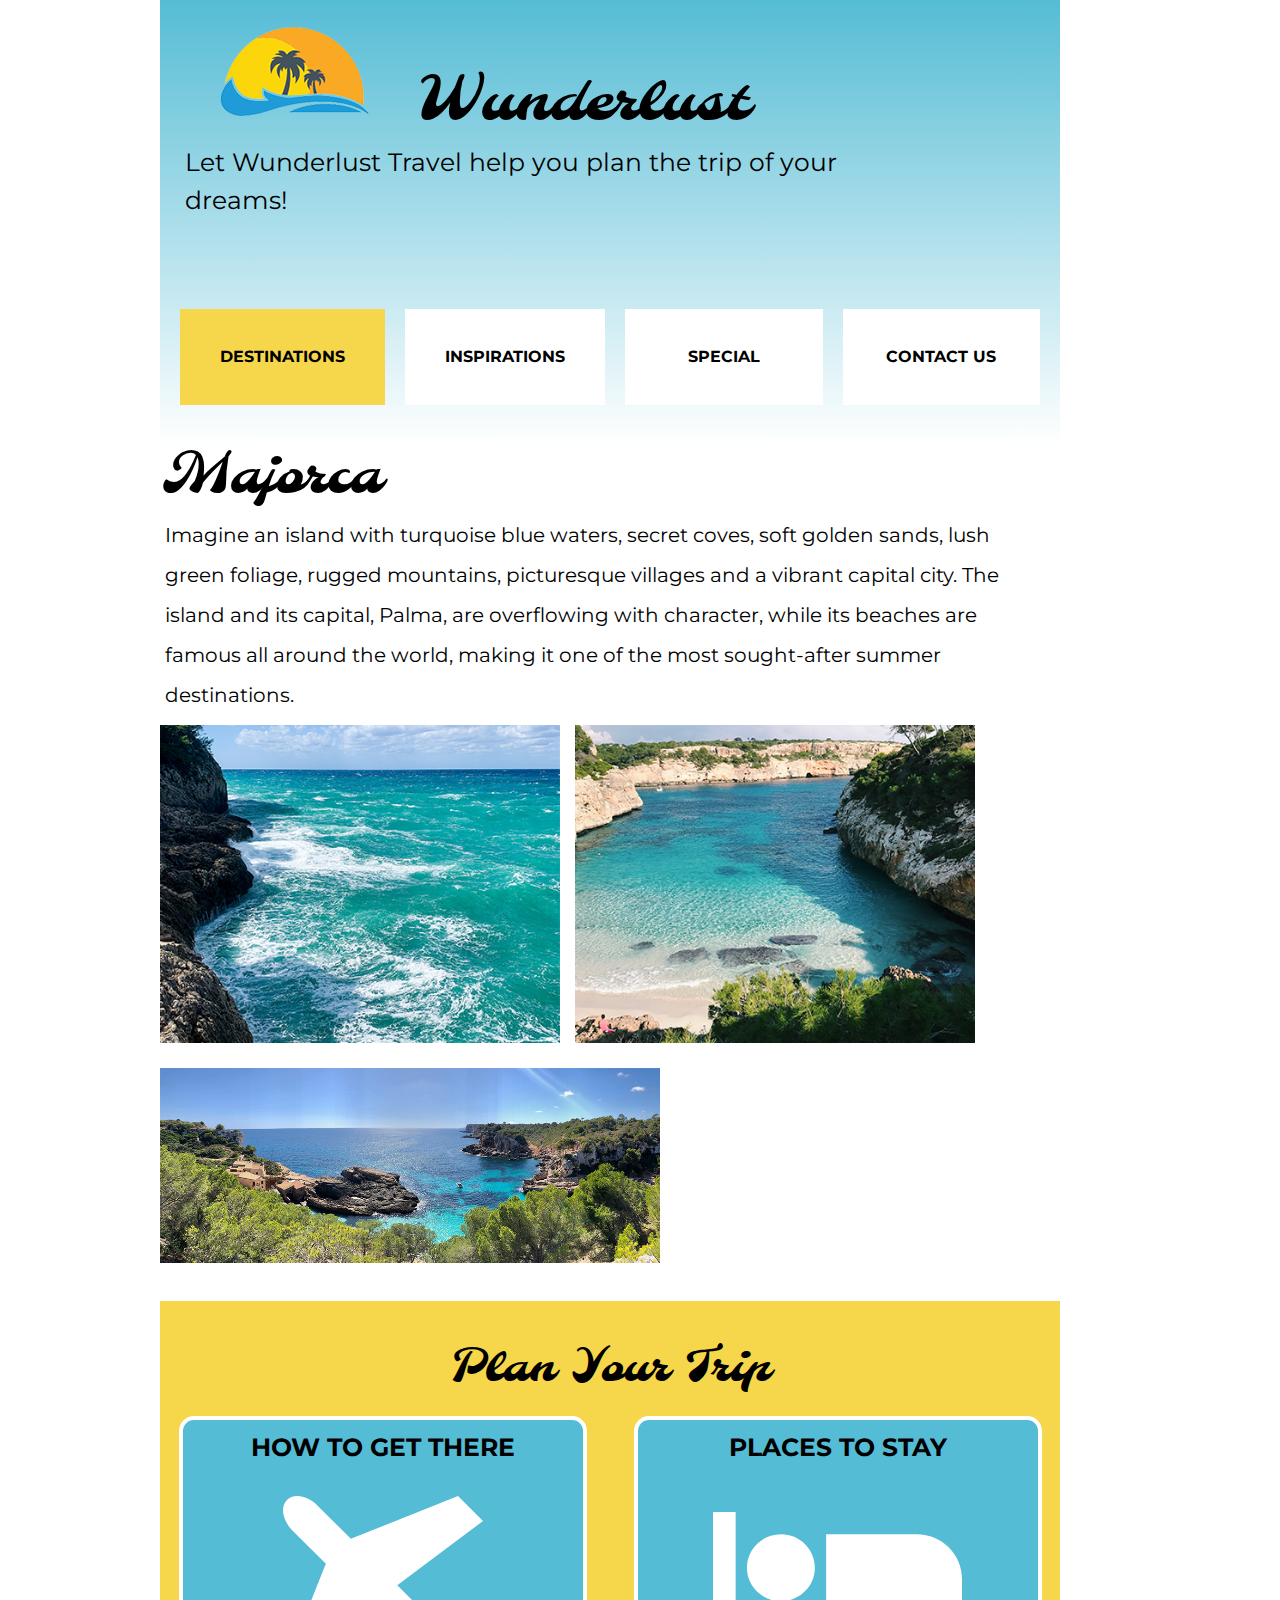
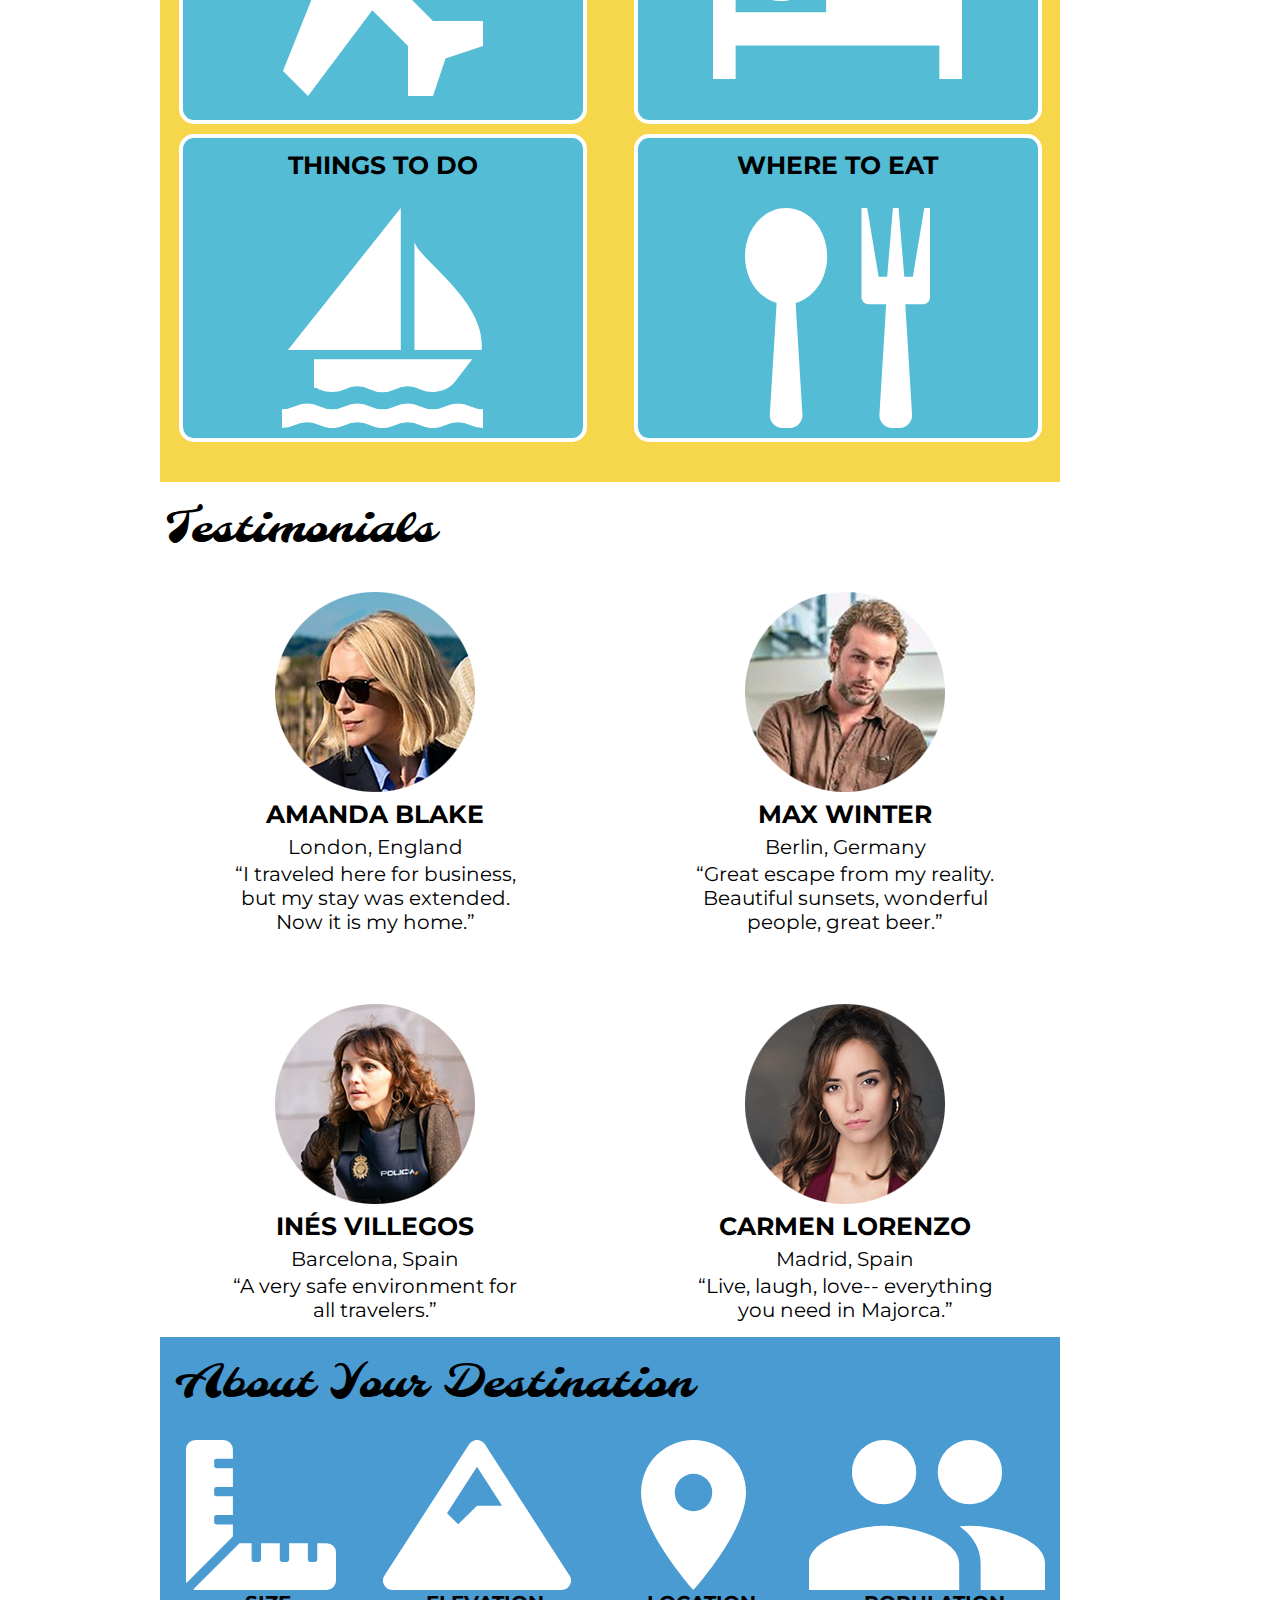
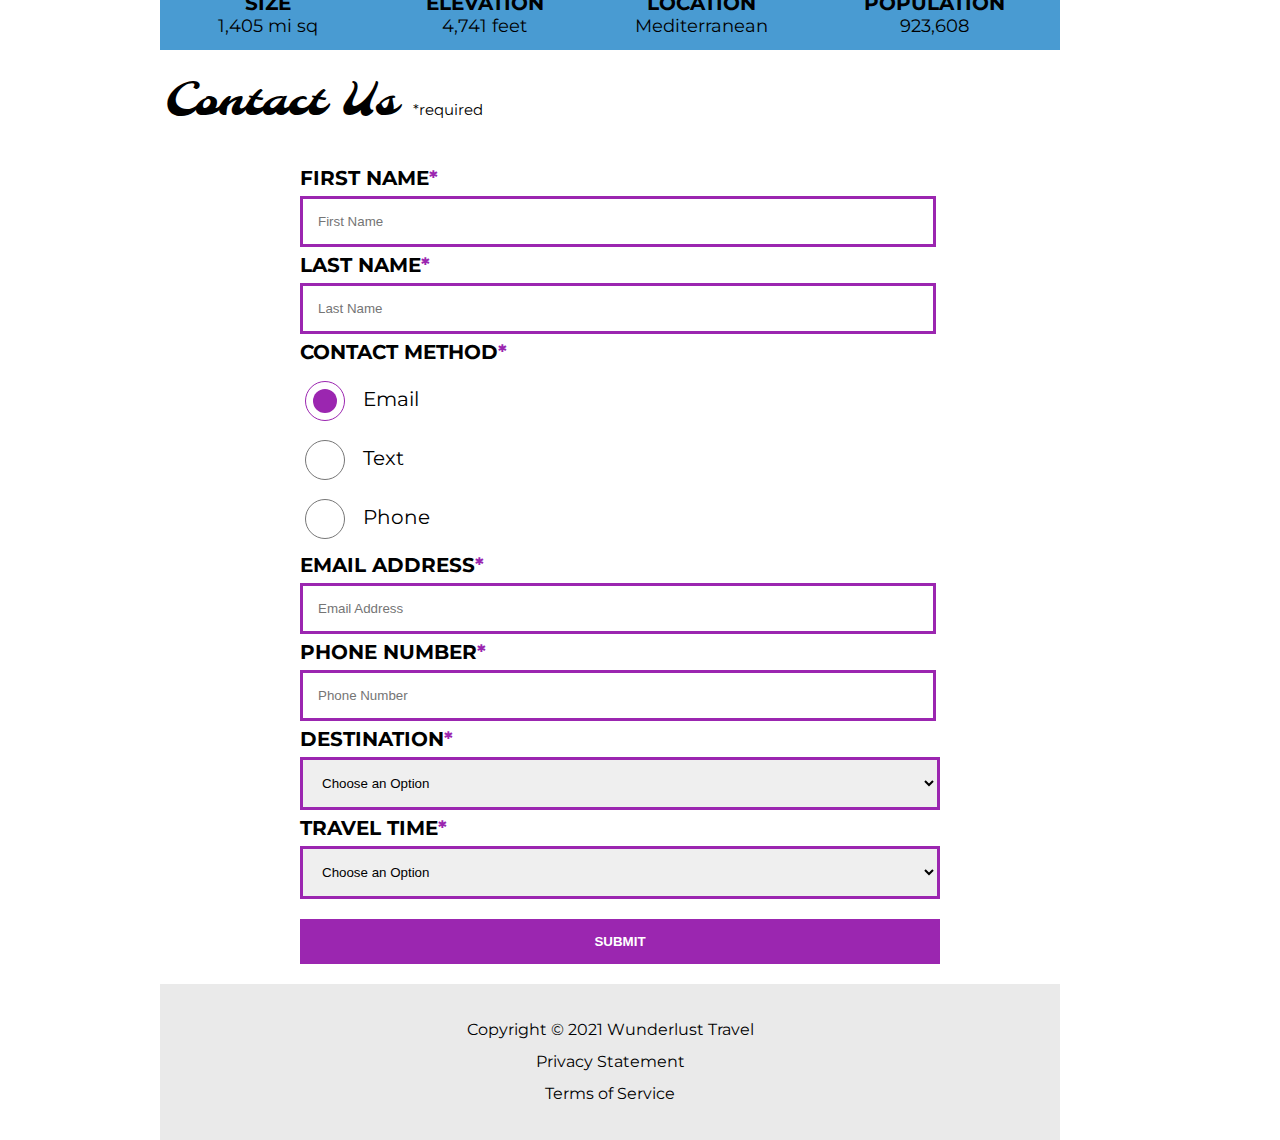
<file: wunderlust-majorca.html>
<!DOCTYPE html>
<html lang="en">
    <head>
        <meta charset="utf-8">
        <meta name="viewport" content="width=device-width, initial-scale=1">
        <meta name="author" content="Faith Redden">
        <meta name="description" content="Let Wunderlust Travel take you to beautiful Majorca this year! Majorca is a beautiful island and offers beauty and fun to its visitors">
        <meta name="keywords" content="travel, majorca, beach, island, vacation, destination, getaway, restaurants in majorca, entertainment in majorca, testimonials from visitors">
        <title>Wunderlust Travel</title>
        <meta name="robots" content="index,follow">

        <!-- ~~~~~~~~~~ TWITTER CARD TAGS ~~~~~~~~~~ -->
        <meta name="twitter:card" content="summary_large_image">
        <meta name="twitter:site" content="@wunderlusttravel">
        <meta name="twitter:creator" content="@wunderlusttravel">
        <meta name="twitter:title" content="Wunderlust Travel: Majorca">
        <meta name="twitter:description" content="Let Wunderlust Travel take you to beautiful Majorca this year! Majorca is a beautiful island and offers beauty and fun to its visitors">
        <meta name="twitter:image" content="https://wunderlusttravel.com/images/majorca-cove.png">

        <!-- ~~~~~~~~~~ OPEN GRAPH META TAGS ~~~~~~~~~~ -->
        <meta property="og:title" content="See Majorca with Wunderlust Travel">
        <meta property="og:type" content="website">
        <meta property="og:image" content="https://wunderlusttravel.com/images/majorca-cove.png">
        <meta property="og:url" content="https://wunderlusttravel.com/majorca">
        <meta property="og:description" content="Let Wunderlust Travel take you to beautiful Majorca this year! Majorca is a beautiful island and offers beauty and fun to its visitors">
        <!-- ~~~~~~~~~~FAVICON ~~~~~~~~~~ -->
        <link rel="shortcut icon" href="images/favicon.png">

        <!-- ~~~~~~~~~~ GOOGLE FONTS ~~~~~~~~~~ -->
        <link rel="preconnect" href="https://fonts.googleapis.com">
        <link rel="preconnect" href="https://fonts.gstatic.com" crossorigin>
        <link href="https://fonts.googleapis.com/css2?family=Molle:ital@1&family=Montserrat:wght@400;600&display=swap" rel="stylesheet">
        <link href="styles.css" rel="stylesheet">
    </head>
    <body>
        <a id="skip" href="#main-content">Skip to Main Content</a>
        <!-- styling skip links: https://webaim.org/techniques/css/invisiblecontent/ -->
        <header>
            <a href="index.html" id="logo"><img src="images/logo.png" alt="The Wunderlust logo shows blue waves and the outline of two palm trees against an orange sun"></a>
            <h1>Wunderlust</h1>
			<p>Let Wunderlust Travel help you plan the trip of your dreams!</p>			
            <nav>
                <div id="menu-toggle">
                    <!-- responsive menu code from (with changes made to match mockups): https://css-tricks.com/three-css-alternatives-to-javascript-navigation/ -->
                    <h2 class="sr-only">Main Navigation</h2>
                    <!-- hidden but accessible headings from: https://webaim.org/techniques/css/invisiblecontent/ -->
                    <input name="toggle" id="toggle" type="checkbox">
                    <label for="toggle">Menu</label>
                    <ul>
                        <li class="active"><a href="#">Destinations</a></li>
                        <li><a href="#">Inspirations</a></li>
                        <li><a href="#">Special</a></li>
                        <li><a href="#">Contact Us</a></li>
                    </ul>
               </div>
            </nav>
        </header>
        <main id="main-content">
            <article>
                <div id="intro">  
                    <h2>Majorca</h2>
                    <p>Imagine an island with turquoise blue waters, secret coves, soft golden sands, lush green foliage, rugged mountains, picturesque villages and a vibrant capital city. The island and its capital, Palma, are overflowing with character, while its beaches are famous all around the world, making it one of the most sought-after summer destinations.</p>
                    <div id="img-grid">
                        <img src="images/majorca-waves.png" alt="Turquoise blue waters with white wave caps crashing against a rock cliff">
                        <img src="images/majorca-beach.png" alt="A calm cove with turquoise waters calmly lapping at a light sand beach">
                        <picture>
                            <source srcset="images/majorca-cove-small.png"
                                media="(max-width: 500px)">
                            <img src="images/majorca-cove.png" alt="Deep blue water leading to the horizon with the island and trees in the foreground">
                        </picture>
                    </div>
                </div>  
                <section id="plan">
                    <h3>Plan Your Trip</h3>
                    <div>
                        <section>
                            <h4>How to Get There</h4>
                            <a href="#" title="Search for flights">
                                <img src="images/get.svg" alt="airplane icon">
                            </a>
                        </section>      
                        <section>
                            <h4>Places to Stay</h4>
                            <a href="#" title="Search for hotels">
                                <img src="images/stay.svg" alt="bed icon">
                            </a>
                        </section>
                        <section>
                            <h4>Things to Do</h4>
                            <a href="#" title="Search for Activities">
                                <img src="images/do.svg" alt="sailboat icon">
                            </a>                     
                        </section>    
                        <section>
                            <h4>Where to Eat</h4>
                            <a href="#" title="Search for Restaurants">
                                <img src="images/eat.svg" alt="fork and spoon icon">                         
                            </a>
                        </section>
                    </div>   
                </section>
                <section id="testimonials">
                    <h3>Testimonials</h3>
                    <div>
                        <section>
                            <img src="images/miranda-blake.png" alt="Miranda Blake has a blonde bob and is wearing dark sunglasses">
                            <h4>Amanda Blake</h4>
                            <p>London, England</p>
                            <q>I traveled here for business, but my stay was extended. Now it is my home.</q>
                        </section>
                        <section>
                            <img src="images/max-winter.png" alt="Max Winter has dark blonde hair and a trimmed beard and mustache">
                            <h4>Max Winter</h4>
                            <p>Berlin, Germany</p>
                            <q>Great escape from my reality. Beautiful sunsets, wonderful people, great beer.</q>
                        </section>
                        <section>
                            <img src="images/ines-villegoes.png" alt="Ines Villegos has shoulder-length, wavy, brown hair and is wearing a brown sweater"> 
                            <h4>Inés Villegos</h4> 
                            <p>Barcelona, Spain</p>
                            <q>A very safe environment for all travelers.</q>
                        </section>
                        <section>
                            <img src="images/carmen-lorenzo.png" alt="Carmen Lorenzo has long, dark brown hair and is wearing gold hoop earrings">
                            <h4>Carmen Lorenzo</h4> 
                            <p>Madrid, Spain</p>
                            <q>Live, laugh, love-- everything you need in Majorca.</q>
                        </section>
                    </div>
                </section>
                <section id="about">
                    <h3>About Your Destination</h3>
                    <div>
                        <section>
                            <img src="images/size.svg" alt="ruler icon">
                            <h4>Size</h4> 
                            <p>1,405 mi sq</p>
                        </section>
                        <section>
                            <img src="images/elevation.svg" alt="mountain icon">
                            <h4>Elevation</h4> 
                            <p>4,741 feet</p>
                        </section>
                        <section>
                            <img src="images/location.svg" alt="location pin icon">
                            <h4>Location</h4> 
                            <p>Mediterranean</p>
                        </section>
                        <section>
                            <img src="images/population.svg" alt="people icon">
                            <h4>Population</h4>
                            <p>923,608</p>
                        </section>
                    </div>  
                </section>
                <section id="contact">
                    <h3>Contact Us <span class="form-required">*required</span></h3>
                    <form method="post" action="https://wp.zybooks.com/form-viewer.php">
                        <div id="names">
                            <label for="fName">First Name<span class="required">*</span></label>
                            <input type="text" name="fName" id="fName" autocomplete="given-name" placeholder="First Name" required>
                            <!-- custom input styles from https://moderncss.dev/custom-css-styles-for-form-inputs-and-textareas/ -->
                            <label for="lName">Last Name<span class="required">*</span></label>
                            <input type="text" name="lName" id="lName" autocomplete="family-name" placeholder="Last Name" required>
                        </div>
                        <div id="nums">
                            <fieldset>
                                <legend>Contact Method<span class="required">*</span></legend>
                                <!-- custom radio button styles from https://moderncss.dev/pure-css-custom-styled-radio-buttons/ -->
                                <label for="prefEmail">
                                    <span class="radio-input">
                                        <input type="radio" name="contactPref" id="prefEmail" required checked>
                                        <span class="radio-control"></span>
                                    </span>
                                    <span class="radio-label">Email</span>
                                </label>
                                <label for="prefText">
                                    <span class="radio-input">
                                        <input type="radio" name="contactPref" id="prefText">
                                        <span class="radio-control"></span>
                                    </span>
                                    <span class="radio-label">Text</span>
                                </label>
                                <label for="prefPhone">
                                    <span class="radio-input">
                                        <input type="radio" name="contactPref" id="prefPhone">
                                        <span class="radio-control"></span>
                                    </span>
                                    <span class="radio-label">Phone</span>
                                </label>
                            </fieldset>
                            <label for="email">Email Address<span class="required">*</span></label>
                            <input type="email" name="email" id="email" autocomplete="email" placeholder="Email Address" required>
                            <label for="phone">Phone Number<span class="required">*</span></label>
                            <input type="tel" name="phone" id="phone" autocomplete="tel" placeholder="Phone Number" required>
                        </div>
                        <div id="selects">
                            <!-- custom select styles from: https://moderncss.dev/custom-select-styles-with-pure-css/ -->
                            <label for="destination">Destination<span class="required">*</span></label>
                            <div class="custom-select">
                                <select name="destination" id="destination" required>
                                    <option value="" disabled selected>Choose an Option</option>
                                    <option value="barcelona">Barcelona</option>
                                    <option value="granada">Granada</option>
                                    <option value="ibiza">Ibiza</option>
                                    <option value="madrid">Madrid</option>
                                    <option value="majora">Majora</option>
                                    <option value="seville">Seville</option>
                                    <option value="tenerife">Tenerife</option>
                                    <option value="valencia">Valencia</option>
                                </select>
                                <span class="focus"></span>
                            </div>  
                            <label for="travelTime">Travel Time<span class="required">*</span></label>
                            <div class="custom-select">
                                <select name="travelTime" id="travelTime" required>
                                    <option value="" disabled selected>Choose an Option</option>
                                    <option value="fall">Fall</option>
                                    <option value="winter">Winter</option>
                                    <option value="spring">Spring</option>
                                    <option value="summer">Summer</option>
                                    <option value="flexible">Flexible</option>
                                </select>
                                <span class="focus"></span>
                            </div> 
                            <input type="submit" name="mySubmit" id="mySubmit" value="Submit">
                        </div>
                    </form>
                </section>
            </article>
        </main>
        <footer>
            <p>Copyright &copy; 2021 Wunderlust Travel</p>
            <a href="#">Privacy Statement</a>
            <a href="#">Terms of Service</a>
        </footer>
    </body>
</html>
</file>
<file: styles.css>
/* http://meyerweb.com/eric/tools/css/reset/ 
   v2.0 | 20110126
   License: none (public domain)
*/

html, body, div, span, applet, object, iframe,
h1, h2, h3, h4, h5, h6, p, blockquote, pre,
a, abbr, acronym, address, big, cite, code,
del, dfn, em, img, ins, kbd, q, s, samp,
small, strike, strong, sub, sup, tt, var,
b, u, i, center,
dl, dt, dd, ol, ul, li,
fieldset, form, label, legend,
table, caption, tbody, tfoot, thead, tr, th, td,
article, aside, canvas, details, embed, 
figure, figcaption, footer, header, hgroup, 
menu, nav, output, ruby, section, summary,
time, mark, audio, video {
	margin: 0;
	padding: 0;
	border: 0;
	font-size: 100%;
	font: inherit;
	vertical-align: baseline;
}
/* HTML5 display-role reset for older browsers */
article, aside, details, figcaption, figure, 
footer, header, hgroup, menu, nav, section {
	display: block;
}
body {
	line-height: 1;
}
ol, ul {
	list-style: none;
}


table {
	border-collapse: collapse;
	border-spacing: 0;
}

/* ----- SKIP LINK STYLES ----- */
#skip{
    position: absolute;
    left: -10000px;
    top: auto;
    width: 1px;
    height: 1px;
    overflow: hidden;
  }
   
  #skip a:focus{
    position: static;
    width: auto;
    height: auto;
  }

/* -----TEXT STYLES ----- */
@import url('https://fonts.googleapis.com/css2?family=Molle&family=Montserrat&display=swap');
h1, h2, h3{
    font-family: "Molle";
}
h4, p, q, small, nav, button, form{
  font-family:"Montserrat";
}


nav h2{
  visibility:hidden;
}

nav label{
  background-color: black;
  color: white; 
  padding-top:15px;
  padding-bottom: 15px;
  padding-left:208px;
  padding-right: 208px;
  
}
 

nav li {
  text-transform:uppercase;
  font-weight: bold;
  border:1px solid black;
  padding:40px;
  background-color: #55bcd5;
   text-align: center;
}
nav li a{
   text-decoration: none;
  color:black;
 
}
nav{
  color:black;

}



/* ----BODY STYLES ----- */
body{
  background:white;
  max-width:480px;
  margin:0 auto;
}
header{
  background:linear-gradient( #55bcd5 0%, #ffffff );
  padding-bottom:10px;
}
h1{
  font-size: 60px;
  padding:5px;
}
header p{
  font-size: 25px;
  padding: 5px;
  width:85%;
  line-height: 1.5;
}
h2{
  font-size: 55px;
  padding:5px;
}
#intro p{
font-size: 20px;
line-height: 2;
padding:5px;
}
#intro img{
  width:480px;
  padding:5px 0 5px;
}
#intro img:last-child{
  padding-bottom: 35px;
}
h3{
  font-size:45px;
  padding:5px;
}
#plan h3{
  text-align: center;
  padding-top:25px;
  padding-bottom:25px;
}
#plan{
  background-color: #f6d64a;
  margin:0 auto;
  width:480px;
  padding-top:20px;
  padding-bottom:40px;
}
#plan h4{
  font-size: 25px;
  font-weight: bold;
  text-transform: uppercase;
  text-align: center;
  padding:15px;
}
#plan section{
  width:400px;
  height:300px;
  background-color: #55bcd5;
  border:4px solid white ;
  border-radius:15px;
  margin:auto;
}
#plan div section{
    display:grid;
    grid-template-columns: 1fr;
    grid-gap:10px; 
    justify-items:center;
  }
  #plan div{
    display:grid;
    grid-gap:10px;
  }
#plan img{
  padding-top:5px;
  padding-bottom:15px;
}
#testimonials h3{
  padding-top:25px;
 padding-bottom:25px;
}
#testimonials h4{
  font-size: 25px;
 font-weight: bold;
 text-transform: uppercase;
 text-align: center;
 padding-top:10px;
 padding-bottom:5px;
}
#testimonials p{
 text-align: center;
 font-size:20px;
 padding:5px;
}
q{
font-size: 20px;
line-height:1.2;
text-align:center;
}
  
#testimonials section{
width:300px;
margin:auto;
display:grid;
grid-template-columns: 1fr;
justify-items: center;
padding:15px;
}
#about{
  background-color:#499BD2;
  width:100%;
}
#about h3{
  padding:25px 15px 25px;
}
#about div{
  display:grid;
  grid-template-columns: 1fr 1fr;
  grid-template-rows: auto auto auto;
  text-align: center;
  padding-bottom: 10px;
}
#about h4{
  font-size: 20px;
 font-weight: bold;
 text-transform: uppercase;
}
#about p{
  font-size: 18px;
  line-height:1.5;
}
#about img{
  padding-top:8px;
  padding-right: 15px;
}

#contact h3{
  padding-top:30px;
  padding-bottom: 15px;
}
.form-required{
  font-size:15px;
  font-family: montserrat;
}

form{
	display: block;
  padding:20px;
}

form input, form label, fieldset{
	display: block;
}
form input{
  width:400px;
  padding:15px;
  border:solid 3px #9b26b0;
  
}
#destination,#travelTime{
  width:435px;
  padding:15px;
  border:solid 3px #9b26b0;
}
label,legend{
  font-size: 20px;
  text-transform: uppercase;
  font-weight:bold;
  padding-top:8px;
  padding-bottom: 8px;
}
fieldset label{
  font-weight:normal;
  text-transform:none;
}
input[type='radio']{
  width:40px;
    height:40px;
     accent-color: #9b26b0;
   

}
.radio-input, fieldset label{
  display: flex;
  align-items: center;
  padding-right:15px;
}
.required{
  color:#9b26b0;
}

#mySubmit{
  background-color: #9b26b0;
  color:white;
  text-transform: uppercase;
  font-weight: bold;
  border:none;
  width:435px;
  margin-top: 20px;
}
footer{
  background-color: #eaeaea;
  padding-top:30px;
  padding-bottom: 30px;
  text-align: center;
  line-height: 2
}
footer a{
  display:block;
  text-decoration: none;
  color:black;
  font-family: Montserrat;
}

@media(min-width:900px){
  body{
    width:900px;
    margin-right:50%;
  }
  header{
    width: 860px;
    padding:20px; 
  }
  h1{
    width:400px; 
  }
  header p{
    width:700px;
   
   
  }
  #logo, h1{
    display: inline-flex;
      flex-wrap: wrap;
  }
  #intro{
    width: 850px;
  }
  nav label{
    visibility:hidden;
  }
  nav input{
    visibility: hidden;
  }
  
  nav li{
    background-color: white;
    border:none;
    justify-content: center;
  }
 
 nav ul{
   display: grid;
   grid-template-columns: 1fr 1fr 1fr 1fr;
   grid-template-rows: 1fr;
   grid-gap: 20px;
   padding-bottom:20px;
  }
  .active{
    background-color: #f6d64a;
  }
  #img-grid{
    width:850px;
    display:grid;
    grid-template-columns: 400px auto;
    grid-template-rows: 1fr;
    grid-gap: 15px;  
  }
  #img-grid img{
    width:400px;
  }
  #img-grid img[src="images/majorca-cove.png"]{
    width:500px;
  }
  #plan{
    width:900px;
  }
  #plan div{
    display:grid;
    grid-template-columns: 1fr 1fr;
  }
  #testimonials div{
    width:900px;
    display: grid;
    grid-template-columns: 1fr 1fr;
    grid-gap:40px;
  }
  #about{
    width:900px;
  }
  #about div{
    display:grid;
    grid-template-columns: 1fr 1fr 1fr 1fr;
  }
  form{
      margin-left:25%;
  }
  form input{
    width:600px;
  }
  #destination,#travelTime{
    width:640px
  }
  #mySubmit{
    width:640px
  }
  footer{
    width:900px;
    
  }
}
</file>
